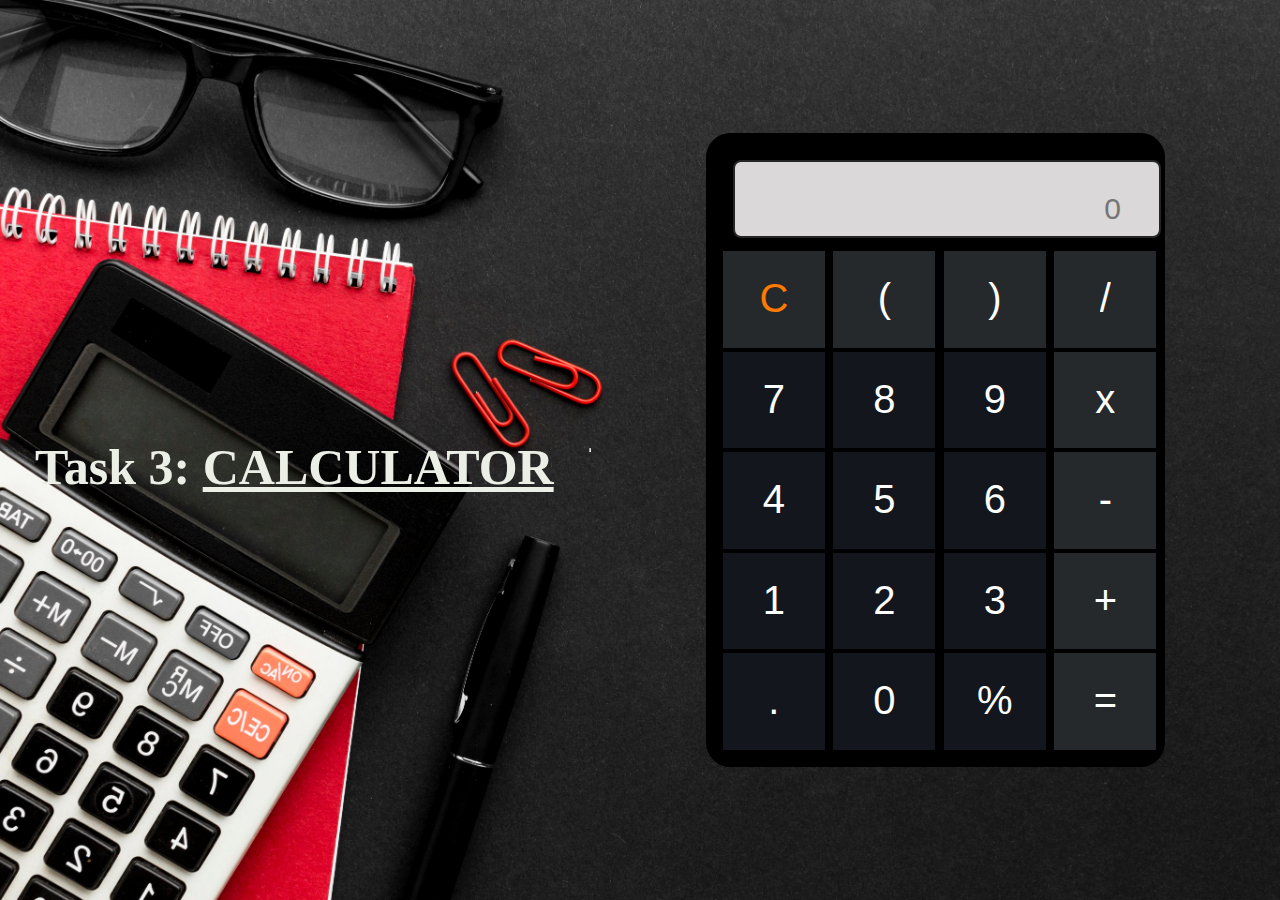
<file: Level 1/Task3(Calculator)/indx.html>
<!DOCTYPE html>
<html lang="en">
    
<head>
    <meta name="viewport" content="width=device-width, initial-scale=1.0">
    <title>Calculator</title>
    <link rel="stylesheet" type="text/css" href="style.css">
</head>
<body>
    <h1>Task 3: <u>CALCULATOR</u></h1>
    <br/> <br/><hr /> <br /> <br/> 

    <div id="container" class="container">
        <form name="calculator">
            <div class="wrapper">
                    <!-- Input Section -->
                <div class="InputArea">
                    <input id="inputBox" type="text" name="userInput" placeholder="0" disabled/>
                </div>
                <!-- Button Section -->
                <div class="buttons">

                    <div class="btnC btnr1">
                        <input id="ButtonC" type="button" value="C" />
                    </div>
                    <div class="btnMod btnr1">
                        <input id="Button(" type="button" value="(" />
                    </div>
                    <div class="btnSign btnr1">
                        <input id="Button)" type="button" value=")" />
                    </div>
                    <div class="btnD btnr1">
                        <input id="Button/" type="button" value="/" />
                    </div>
                    <div class="btn7 btnr2">
                        <input id="Button7" type="button" value="7" />
                    </div>
                    <div class="btn8 btnr2">
                        <input id="Button8" type="button" value="8" />
                    </div>
                    <div class="btn9 btnr2">
                        <input id="Button9" type="button" value="9" />
                    </div>
                    <div class="btnX btnr1">
                        <input id="Button*" type="button" value="x" />
                    </div>
                    <div class="btn4 btnr2">
                        <input id="Button4" type="button" value="4" />
                    </div>
                    <div class="btn5 btnr2">
                        <input id="Button5" type="button" value="5" />
                    </div>
                    <div class="btn6 btnr2">
                        <input id="Button6" type="button" value="6" />
                    </div>
                    <div class="btnM btnr1">
                        <input id="Button-" type="button" value="-" />
                    </div>
                    <div class="btn1 btnr2">
                        <input id="Button1" type="button" value="1" />
                    </div>
                    <div class="btn2 btnr2">
                        <input id="Button2" type="button" value="2" />
                    </div>
                    <div class="btn3 btnr2">
                        <input id="Button3" type="button" value="3" />
                    </div>
                    <div class="btnAdd btnr1">
                        <input id="Button+" type="button" value="+" />
                    </div>
                    <div class="btnDecimal btnr2">
                        <input id="Button." type="button" value="." />
                    </div>
                    <div class="btn0 btnr2">
                        <input id="Button0" type="button" value="0" />
                    </div>
                    <div class="btnBack btnr2">
                        <input id="Button%" type="button" value="%" />
                    </div>
                    <div class="btnEq btnr1">
                        <input id="Button=" type="button" value="=" />
                    </div>
                </div>
            </div>
        </form>
        <br/>
        <br/>
        <br/>
    </div>
    <script type="text/javascript" src="script.js"></script>
    
    
</body>

</html>
</file>
<file: Level 1/Task3(Calculator)/style.css>
* {
    padding: 0;
    margin: 0;
  }
  
  html{
      background-color: #d9f4ff;
  }
  
  hr {
      height: 2px;
      background-color: aqua;
  }
  
  h1{
      text-align: center;
      color: #ebefe6;
      height: 25px;
      font-size: 50px;
      padding: 35px;
  }
  
  .wrapper {
    display: grid;
    height: 600px;
    grid-template-rows: 100px 1fr;
    grid-template-columns: 1fr;
    grid-gap: 1px;
    
  }
  
  .buttons {
    display: grid;
    grid-template-rows: repeat(5, 1fr);
    grid-template-columns: repeat(4, 1fr);
    grid-gap: 4px;

  }
  
  .container {
    width: 425px;
    height: 600px;
    border: 2px solid black;
    border-radius: 10px;
    background-color: #000000;
    margin: 0 auto;
    padding: auto;
    box-shadow: 0px 0px 0px 15px rgba(0, 0, 0, 2);
  }
  
  .inputArea {
    background-color: #5b6d7c;
    grid-column: 1/2;
    display: block;
  }
  
  input[type="text"] {
    box-sizing: border-box;
    margin-top: 10px;
    margin-left: 10px;
    padding-top: 30px;
    padding-right: 38px;
    padding-bottom: 10px;
    font-size: 30px;
    background-color: rgb(218, 216, 216);
    text-align: right;
    border: 2px solid rgb(37, 37, 37);
    border-radius: 8px;
  }
/*   
  input[type=button]:hover {
    background-color: #8c8c8c;
  } */

  input[type="text"]:disabled {
    color:#000000;
  }
  
  .btnr1 {
    background: #25292c;
    text-align: center;
    width: 102px;
  }
  
  .btnr2 {
    background: #13171d;
    text-align: center;
    width: 102px;
  }
  
  .btnr1 > input {
    background: transparent;
    border: none;
    justify-content: center;
    align-self: end;
    color: white;
    font-size: 2.5em;
    margin-top: 25px;
  }
  
  .btnr2 > input {
    background: transparent;
    border: none;
    justify-content: center;
    align-self: end;
    color: white;
    font-size: 2.5em;
    margin-top: 25px;
  }
  
  .btnC > input {
    color: #ff7a00 !important;
  }

  body{
    width: 100%;
    height: 100vh;
    background: url('new\ pic.jpg')no-repeat;
    background-size: cover;
    display: flex;
    justify-content: center;
    align-items: center;
    font-size: 1rem;
  }
</file>
